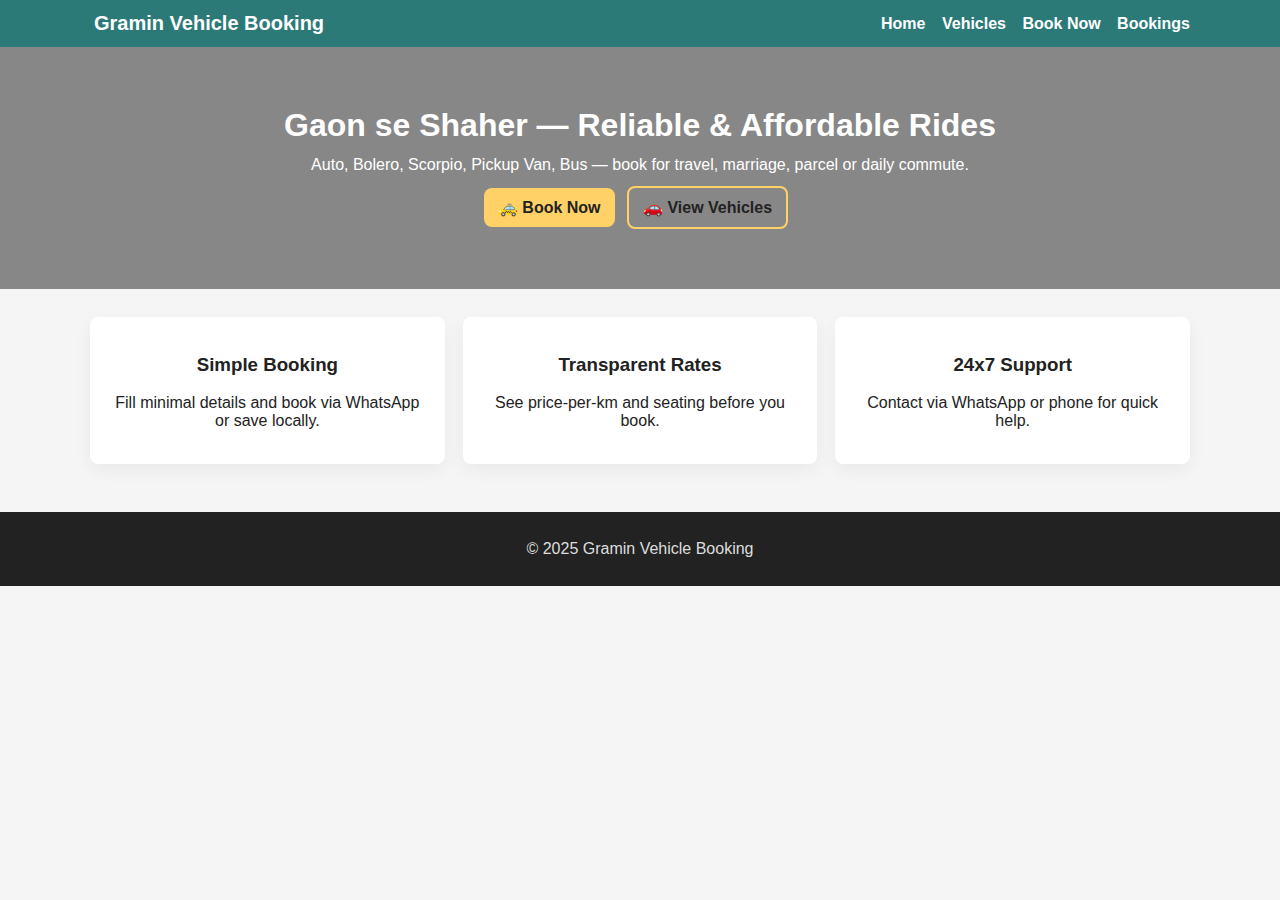
<file: index.html>
<!DOCTYPE html>
<html lang="en">
<head>
<meta charset="utf-8">
<meta name="viewport" content="width=device-width,initial-scale=1">
<title>Gramin Vehicle Booking</title>
<link rel="stylesheet" href="styles.css">
</head>
<body>
<header class="site-header">
  <div class="container header-inner">
    <h1 class="brand">Gramin Vehicle Booking</h1>
    <nav class="nav">
      <a href="index.html">Home</a>
      <a href="vehicles.html">Vehicles</a>
      <a href="booking.html">Book Now</a>
      <a href="booking-table.html">Bookings</a>
    </nav>
  </div>
</header>

<section class="hero">
  <div class="container hero-inner">
    <h2>Gaon se Shaher — Reliable & Affordable Rides</h2>
    <p>Auto, Bolero, Scorpio, Pickup Van, Bus — book for travel, marriage, parcel or daily commute.</p>
    <div class="cta">
      <a class="btn" href="booking.html">🚕 Book Now</a>
      <a class="btn outline" href="vehicles.html">🚗 View Vehicles</a>
    </div>
  </div>
</section>

<section class="features container">
  <div class="feature">
    <h3>Simple Booking</h3>
    <p>Fill minimal details and book via WhatsApp or save locally.</p>
  </div>
  <div class="feature">
    <h3>Transparent Rates</h3>
    <p>See price-per-km and seating before you book.</p>
  </div>
  <div class="feature">
    <h3>24x7 Support</h3>
    <p>Contact via WhatsApp or phone for quick help.</p>
  </div>
</section>

<footer class="site-footer">
  <div class="container">
    <p>&copy; 2025 Gramin Vehicle Booking</p>
  </div>
</footer>

</body>
</html>
</file>
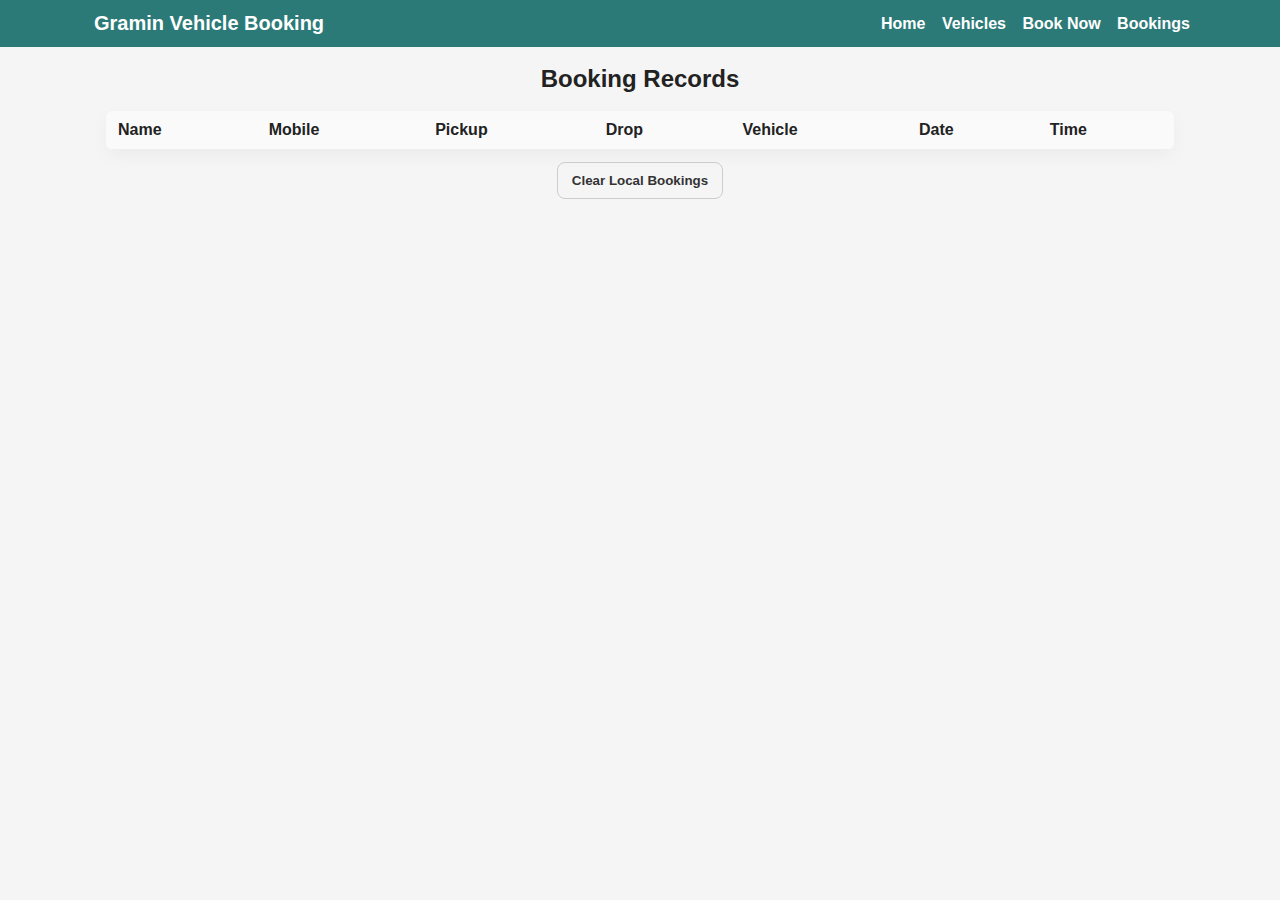
<file: booking-table.html>
<!DOCTYPE html>
<html lang="en">
<head>
<meta charset="utf-8">
<meta name="viewport" content="width=device-width,initial-scale=1">
<title>Bookings - Gramin</title>
<link rel="stylesheet" href="./styles.css">
</head>
<body>
<header class="site-header">
  <div class="container header-inner">
    <h1 class="brand">Gramin Vehicle Booking</h1>
    <nav class="nav">
      <a href="index.html">Home</a>
      <a href="vehicles.html">Vehicles</a>
      <a href="booking.html">Book Now</a>
      <a href="booking-table.html">Bookings</a>
    </nav>
  </div>
</header>

<main class="container">
  <h2 style="text-align:center;margin:18px 0">Booking Records</h2>

  <table id="bookingTable" class="data-table">
    <thead>
      <tr>
        <th>Name</th><th>Mobile</th><th>Pickup</th><th>Drop</th><th>Vehicle</th><th>Date</th><th>Time</th>
      </tr>
    </thead>
    <tbody id="tableBody">
    </tbody>
  </table>

  <div style="text-align:center;margin-top:12px">
    <button id="clearStorage" class="btn ghost">Clear Local Bookings</button>
  </div>
</main>

<script>
// YOUR BACKEND URL
const API_URL = "https://gramin-backend-fixed.onrender.com/api/bookings";

async function loadFromBackend() {
  try {
    const res = await fetch(API_URL);
    const data = await res.json();

    const tableBody = document.getElementById("tableBody");
    tableBody.innerHTML = "";

    data.forEach(b => {
      const tr = document.createElement("tr");
      tr.innerHTML = `
        <td>${b.name}</td>
        <td>${b.mobile}</td>
        <td>${b.pickup}</td>
        <td>${b.drop}</td>
        <td>${b.vehicle}</td>
        <td>${b.date}</td>
        <td>${b.time}</td>
      `;
      tableBody.appendChild(tr);
    });
  } catch (err) {
    console.log("Backend error, loading from localStorage...", err);
    loadLocal();
  }
}

// Load from localStorage if backend fails
function loadLocal() {
  const list = JSON.parse(localStorage.getItem("gv_bookings") || "[]");
  const tableBody = document.getElementById("tableBody");
  tableBody.innerHTML = "";
  list.forEach(b => {
    const tr = document.createElement("tr");
    tr.innerHTML = `
      <td>${b.name}</td>
      <td>${b.mobile}</td>
      <td>${b.pickup}</td>
      <td>${b.drop}</td>
      <td>${b.vehicle}</td>
      <td>${b.date}</td>
      <td>${b.time}</td>
    `;
    tableBody.appendChild(tr);
  });
}

document.addEventListener("DOMContentLoaded", loadFromBackend);
</script>

<script src="./script.js"></script>
</body>
</html>
</file>
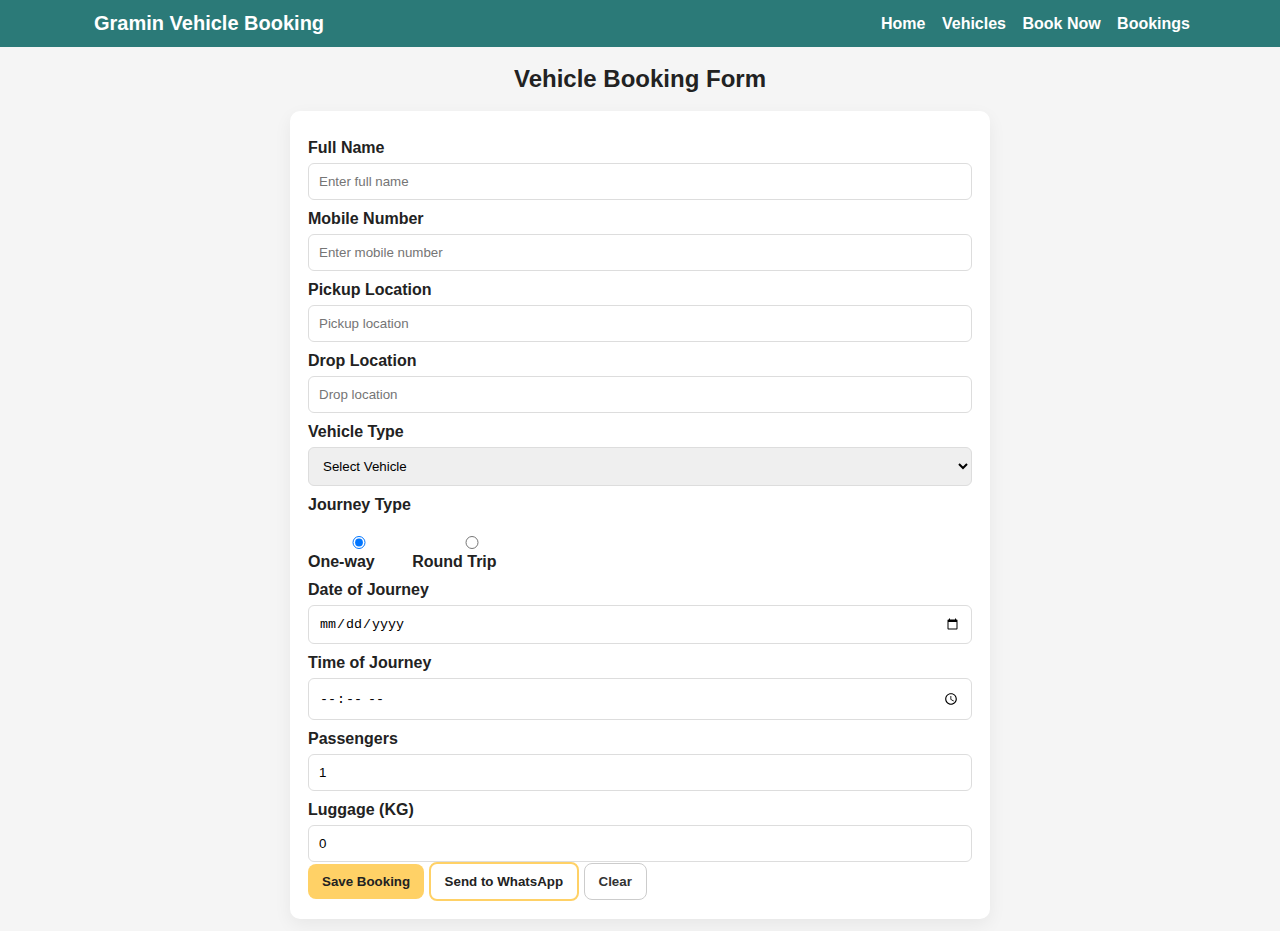
<file: booking.html>
<!DOCTYPE html>
<html lang="en">
<head>
<meta charset="utf-8">
<meta name="viewport" content="width=device-width,initial-scale=1">
<title>Book Vehicle - Gramin</title>
<link rel="stylesheet" href="styles.css">
</head>
<body>
<header class="site-header">
  <div class="container header-inner">
    <h1 class="brand">Gramin Vehicle Booking</h1>
    <nav class="nav">
      <a href="index.html">Home</a>
      <a href="vehicles.html">Vehicles</a>
      <a href="booking.html">Book Now</a>
      <a href="booking-table.html">Bookings</a>
    </nav>
  </div>
</header>

<main class="container">
  <h2 style="text-align:center;margin:18px 0">Vehicle Booking Form</h2>

  <form id="bookingForm" class="form-card">
    <label>Full Name</label>
    <input type="text" id="name" placeholder="Enter full name" required>

    <label>Mobile Number</label>
    <input type="tel" id="mobile" placeholder="Enter mobile number" required>

    <label>Pickup Location</label>
    <input type="text" id="pickup" placeholder="Pickup location" required>

    <label>Drop Location</label>
    <input type="text" id="drop" placeholder="Drop location" required>

    <label>Vehicle Type</label>
    <select id="vehicle">
      <option value="">Select Vehicle</option>
      <option>Auto</option>
      <option>Bolero</option>
      <option>Scorpio</option>
      <option>Pickup Van</option>
      <option>Bus</option>
    </select>

    <label>Journey Type</label>
    <div class="inline">
      <label><input type="radio" name="trip" value="One-way" checked> One-way</label>
      <label><input type="radio" name="trip" value="Round Trip"> Round Trip</label>
    </div>

    <label>Date of Journey</label>
    <input type="date" id="date" required>

    <label>Time of Journey</label>
    <input type="time" id="time" required>

    <label>Passengers</label>
    <input type="number" id="passengers" min="1" value="1">

    <label>Luggage (KG)</label>
    <input type="number" id="luggage" min="0" value="0">

    <div class="form-actions">
      <button type="button" id="saveLocal" class="btn">Save Booking</button>
      <button type="button" id="sendWhatsApp" class="btn outline">Send to WhatsApp</button>
      <button type="reset" class="btn ghost">Clear</button>
    </div>
  </form>

</main>

<script src="script.js"></script>
</body>
</html>
</file>
<file: styles.css>
/* styles.css - simple clean styling */
:root{
  --primary:#2b7a78;
  --accent:#ffd166;
  --muted:#666;
  --bg:#f5f5f5;
  --card:#ffffff;
}
*{box-sizing:border-box}
body{margin:0;font-family:Arial,Helvetica,sans-serif;background:var(--bg);color:#222}
.container{max-width:1100px;margin:0 auto;padding:0 16px}
.site-header{background:var(--primary);color:white}
.header-inner{display:flex;align-items:center;justify-content:space-between;padding:12px 0}
.brand{margin:0;font-size:20px;padding-left:4px}
.nav a{color:white;margin-left:12px;text-decoration:none;font-weight:600}
.hero{background-image:linear-gradient(rgba(0,0,0,0.45),rgba(0,0,0,0.45)),url('https://images.unsplash.com/photo-1503376780353-7e6692767b70?w=1200');background-size:cover;background-position:center;color:white;padding:60px 0;text-align:center}
.hero h2{margin:0;font-size:32px}
.hero p{margin:12px auto;max-width:700px}
.cta .btn{margin-right:8px}
.features{display:flex;gap:18px;padding:28px 0}
.feature{background:var(--card);padding:18px;border-radius:8px;flex:1;box-shadow:0 6px 18px rgba(0,0,0,0.05);text-align:center}
.site-footer{background:#222;color:#ddd;padding:12px 0;margin-top:20px;text-align:center}

/* Vehicles cards */
.vehicles{display:flex;flex-wrap:wrap;gap:18px;justify-content:center;padding:18px 0}
.card{background:var(--card);width:260px;border-radius:10px;padding:12px;box-shadow:0 6px 18px rgba(0,0,0,0.08);text-align:center}
.card img{width:100%;height:140px;object-fit:cover;border-radius:8px}
.card h3{margin:10px 0 6px}
.card p{margin:0;color:var(--muted)}

/* Buttons */
.btn{display:inline-block;padding:10px 14px;border-radius:8px;background:var(--accent);color:#222;text-decoration:none;font-weight:700;border:none;cursor:pointer}
.btn.outline{background:transparent;border:2px solid var(--accent)}
.btn.ghost{background:transparent;border:1px solid #ccc;color:#333}
a.btn{text-align:center;display:inline-block}

/* Form styles */
.form-card{max-width:700px;margin:12px auto;background:var(--card);padding:18px;border-radius:10px;box-shadow:0 6px 18px rgba(0,0,0,0.06)}
.form-card label{display:block;margin-top:10px;font-weight:600}
.form-card input,.form-card select,.form-card textarea{width:100%;padding:10px;margin-top:6px;border:1px solid #ddd;border-radius:6px}
.inline{display:flex;gap:12px;align-items:center;margin-top:6px}

/* Table */
.data-table{width:100%;border-collapse:collapse;background:var(--card);box-shadow:0 6px 18px rgba(0,0,0,0.04);border-radius:8px;overflow:hidden}
.data-table th,.data-table td{padding:10px 12px;text-align:left;border-bottom:1px solid #eee}
.data-table thead{background:#fafafa}
.data-table tbody tr:nth-child(even){background:#fbfbfb}

/* Responsive */
@media(max-width:900px){
  .features{flex-direction:column}
  .vehicles{flex-direction:column;align-items:center}
  .header-inner{flex-direction:column;gap:8px}
  .nav a{margin-left:6px}
}
</file>
